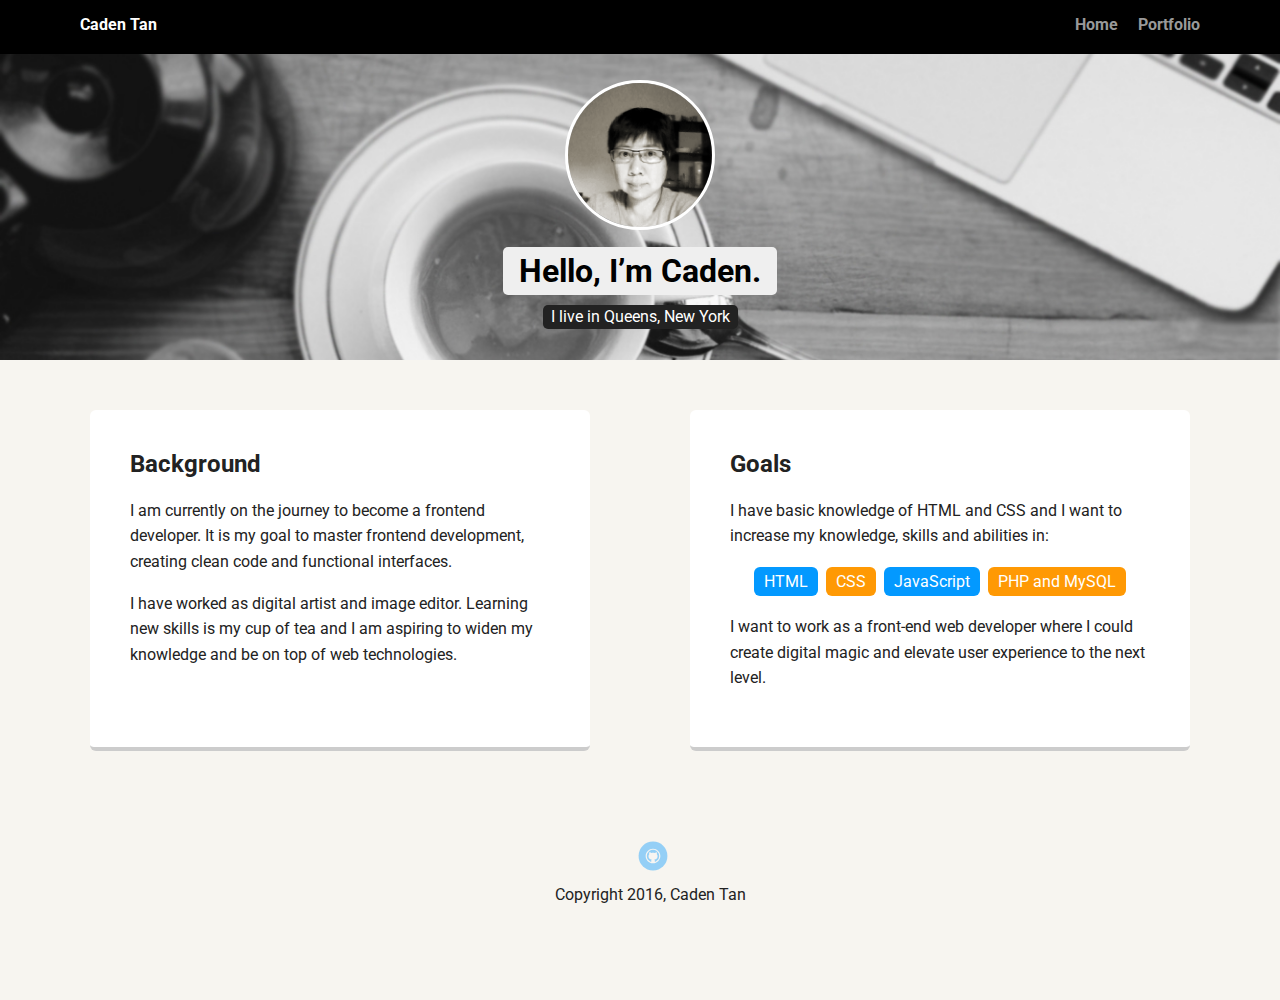
<file: index.html>
<!doctype html>
<html lang="en">
<head>
  <meta charset="utf-8">
  <title>Caden Tan's Profile</title>
  <meta name="viewport" content="width=device-width, initial-scale=1.0">
  <link rel="stylesheet" href="styles.css">
  <link href="https://fonts.googleapis.com/css?family=Muli%7CRoboto:400,300,500,700,900" rel="stylesheet"></head>
  <body>

    <div class="main-nav">
        <ul class="nav">
          <li class="name">Caden Tan</li>
          <li><a href="index.html">Home</a></li>
          <li><a href="portfolio.html">Portfolio</a></li>
        </ul>
    </div>

    <header>
      <img src="images/me.png" alt="Photograph of Caden Tan" class="profile-image">
      <h1 class="tag name">Hello, I’m Caden.</h1>
      <p class="tag location">I live in Queens, New York</p>
    </header>

    <main class="flex">
      <div class="card">
        <h2>Background</h2>
        <p>I am currently on the journey to become a frontend developer. It is my goal to master frontend development, creating clean code and functional interfaces. </p>
        <p>I have worked as digital artist and image editor. Learning new skills is my cup of tea and  I am aspiring to widen my knowledge and be on top of web technologies.</p>
      </div> 

      <div class="card">
        <h2>Goals</h2>
        <p>I have basic knowledge of HTML and CSS and I want to increase my knowledge, skills and abilities in:</p>
        <ul class="skills">
          <li>HTML</li>
          <li>CSS</li>
          <li>JavaScript</li>
          <li>PHP and MySQL</li>
        </ul>
        <p>I want to work as a front-end web developer where I could create digital magic and elevate user experience to the next level.</p>
      </div> 
    </main>
    
    <footer>
      <ul>
        <li><a href="https://github.com/cadtan/" class="social github">Github</a></li>
      </ul>
      <p class="copyright">Copyright 2016, Caden Tan</p>
    </footer>
  </body>
  </html>
</file>
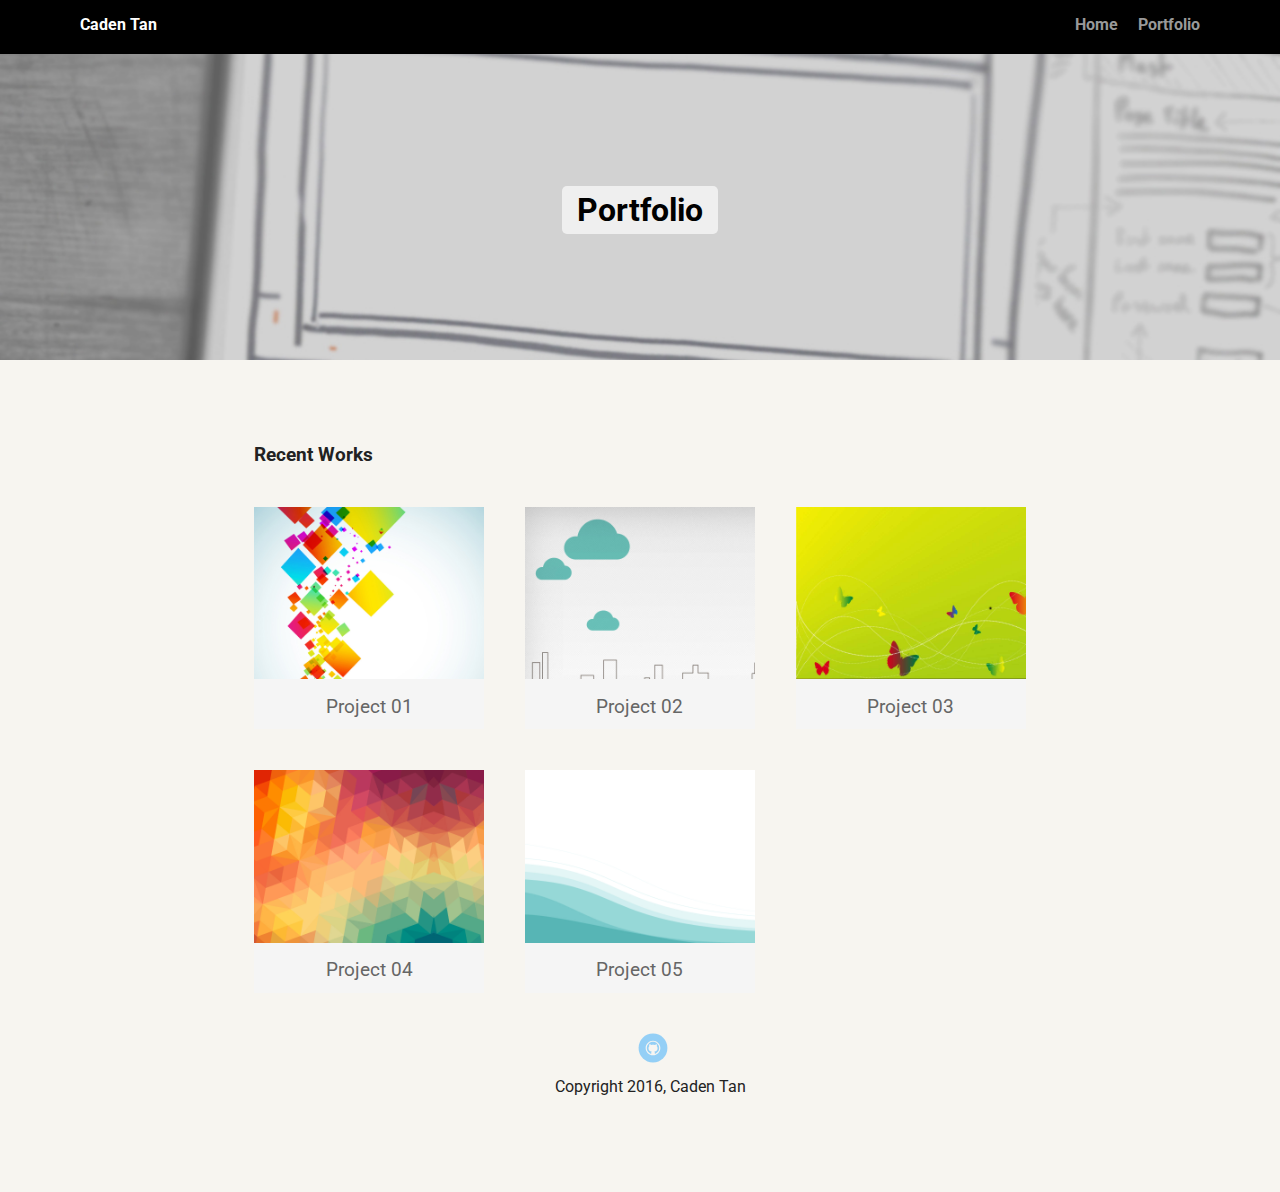
<file: portfolio.html>
<!doctype html>
<html lang="en">
<head>
  <meta charset="utf-8">
  <title>Caden Tan's Portfolio</title>
  <meta name="viewport" content="width=device-width, initial-scale=1.0">
  <link rel="stylesheet" href="styles.css">
  <link href="https://fonts.googleapis.com/css?family=Muli%7CRoboto:400,300,500,700,900" rel="stylesheet"></head>
  <body>

    <div class="main-nav">
        <ul class="nav">
          <li class="name">Caden Tan</li>
          <li><a href="index.html">Home</a></li>
          <li><a href="portfolio.html">Portfolio</a></li>
        </ul>
    </div>

    <header id="portfolio">
       <h1 class="tag">Portfolio</h1>
    </header>

    <div id="wrapper">
      <section>
      <h3>Recent Works</h3>
          <ul id="gallery">
            <li>
              <a href="images/proj01.jpg">
              <img src="images/proj01.jpg" alt="Project 01">
              <p>Project 01</p>
              </a>
            </li>
            <li>
               <a href="images/proj02.jpg">
               <img src="images/proj02.jpg" alt="Project 02">
               <p>Project 02</p>
               </a>
            </li>
            <li>
               <a href="images/proj03.jpg">
               <img src="images/proj03.jpg" alt="Project 03">
               <p>Project 03</p>
               </a>
            </li>
            <li>
               <a href="images/proj04.jpg">
               <img src="images/proj04.jpg" alt="Project 04">
               <p>Project 04</p>
               </a>
            </li>
            <li>
               <a href="images/proj05.jpg">
               <img src="images/proj05.jpg" alt="Project 05">
               <p>Project 05</p>
               </a>
            </li>
          </ul>
      </section>
    </div>
   
    <footer>
      <ul>
        <li><a href="https://github.com/cadtan/" class="social github">Github</a></li>
      </ul>
      <p class="copyright">Copyright 2016, Caden Tan</p>
    </footer>
  </body>
  </html>
</file>
<file: styles.css>
/* Global Layout Set-up */
* { 
  box-sizing: border-box;
}
  
body {
  margin: 0;
  padding: 0;
  text-align: center;
  font-family: 'Roboto', sans-serif;
  color: #222;
  background: #f7f5f0;
}
/* Link Styles */

a {
  text-decoration: none;
  color: #999;
}
a:hover {
  color: #6633ff;
}

img{
  max-width: 100%;
}

/* Section Styles */

.main-nav {
  width: 100%;
  background: black;
  min-height: 30px;
  padding: 10px;
  position: fixed;
  text-align: center;
  z-index: 1;
}
.nav {
  display: flex;
  justify-content: space-around;
  font-weight: 700;
  list-style-type: none;
  margin: 0 auto;
  padding: 0;
}

.nav .name {
    display: block;
    margin-right: auto;
    color: white;
}
.nav li {
  padding: 5px 10px 10px 10px;
}
.nav a {
  transition: all .5s;
}
.nav a:hover {
  color: white
}

header {
  text-align: center;
  background: url('images/home-bg.jpg') no-repeat top center;
  background-size: cover;
  overflow: hidden;
  padding-top: 60px;
}
header {
  line-height: 1.5;
}
header .profile-image {
  margin-top: 20px;
  width: 150px;
  height: 150px;
  border-radius: 50%;
  border: 3px solid white;
  transition: all .5s;
}
header .profile-image:hover {
  transform: scale(1.2) rotate(5deg);
}
.tag {
  background-color: #efefef;
  color: black;
  padding: 0 0.5em;
  border-radius: 5px;
  display: table;
  margin: 10px auto;
} 
.location {
  background-color: #222;
  color: white;
}
.card {
  margin: 30px;
  padding: 20px 40px 40px;
  max-width: 500px;
  text-align: left;
  background: #fff;
  border-bottom: 4px solid #ccc;
  border-radius: 6px;
  transition: all .5s;
}
.card:hover {
  border-color: #ff99ff;
}

ul.skills {
  padding: 0;
  text-align: center;
}

.skills li {
  border-radius: 6px;
  display: inline-block;
  background: #ff9904;
  color: white;
  padding: 5px 10px;
  margin: 2px;
}

.skills li:nth-child(odd) {
  background: #0399ff;
}

footer {
  width: 100%;
  min-height: 30px;
  padding: 20px 0 40px 20px;
  clear: both;
}

footer .copyright {
  top: -8px;
  font-size: .75em;
}

footer ul {
  list-style-type: none;
  margin: 0;
  padding: 0;
}

footer ul li {
  display: inline-block;
}

a.social {
  display: inline-block;
  text-indent: -9999px;
  margin-left: 5px;
  width: 30px;
  height: 30px;
  background-size: 30px 30px;
  opacity: .4;
  transition: all .5s;
}
a.twitter {
  background-image: url(images/twitter.svg);
}
a.linkedin {
  background-image: url(images/linkedin.svg);
}
a.github {
  background-image: url(images/github.svg);
}
a.social:hover {
  opacity: 1;
}
.clearfix {
  clear: both;
}



/**********************************
PAGE PORTFOLIO
***********************************/

#wrapper{
  max-width: 940px;
  margin: 0 auto;
  padding: 5% 5%;
}

header#portfolio{
    background: url('images/portfolio-bg.jpg') no-repeat top center;
    background-size: cover;
    height: 100%; 
    width:100%;
    display:flex;
    align-items: center;
    justify-content: center;
}

header#portfolio h1{
  color: #000;
  padding: 0 15px;
  margin: 1.5em 0;
}

section h3{
  text-align: left;
  margin: 2.5%;
}

#gallery {
  margin: 0;
  padding: 0;
  list-style: none;
}

#gallery li{
  float: left;
  width: 45%;
  margin: 2.5%;
  background-color: #f5f5f5;
  color: #bdc3c7;
}

#gallery li a p {
  margin: 0;
  padding: 5%;
  font-size: 1.2em;
  color:#666;
}

/* Styles for medium screens */
@media screen and (min-width: 480px){

  #gallery li{
    width: 28.3333%;
  }

  #gallery li:nth-child(3n + 1){
    clear: left;
  }

}

/* Styles for larger screens */
@media screen and (min-width: 720px) {
  
  .flex {
      display: -ms-flexbox;      /* TWEENER - IE 10 */
      display: flex; 
      max-width: 1200px;
      -ms-flex-pack: distribute;
      justify-content: space-around;
      margin: 0 auto;
  }

  header {
    min-height: 360px;
  }

  .nav {
    max-width: 1200px;
    padding: 0 30px;
  }

  main {
    padding-top: 20px;
  }

  main p {
    line-height: 1.6em;
  }

  footer {
    font-size: 1.3em;
    max-width: 1200px;
    margin: 40px auto;
    clear: both;
  }

}
</file>
